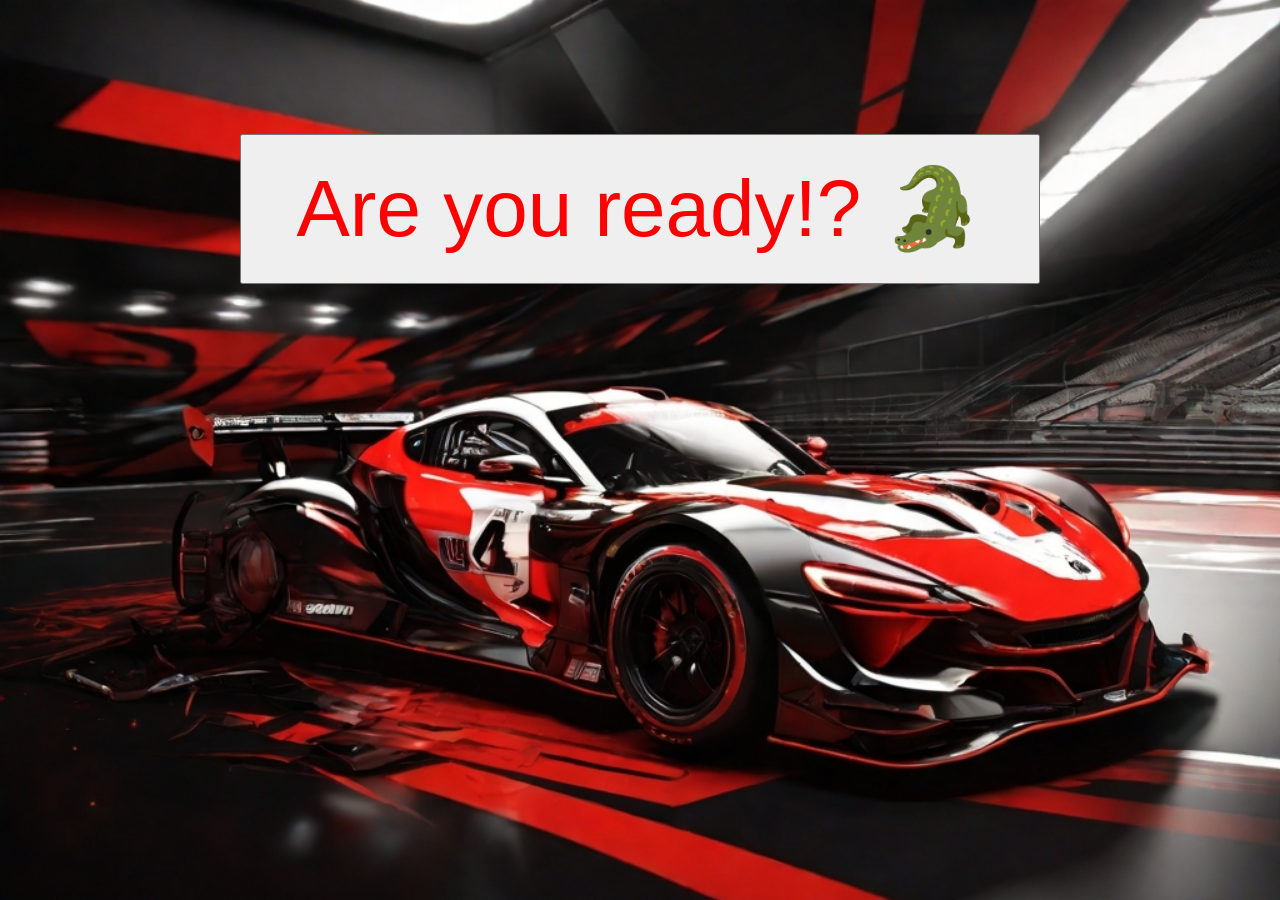
<file: index.html>
<!DOCTYPE html>
<html lang="ja">
<head>
  <meta charset="UTF-8">
  <meta name="viewport" content="width=device-width, initial-scale=1.0">
  <link rel="stylesheet" type="text/css" href="ready.css"/> 
  <title>Are you ready?</title>
</head>
<body>
  <!-- <div class="iframe-wrapper"> -->
    <!-- <iframe width="560" height="315" src="https://www.youtube.com/embed/Rf7obTy9cjs?si=wEwmqm2mM2cIBC9g&amp;controls=0?" title="YouTube video player" frameborder="0" allow="accelerometer; autoplay; clipboard-write; encrypted-media; gyroscope; picture-in-picture; web-share" allowfullscreen></iframe> -->
  <!-- </div> -->
  <div id="center">
   <button id="button" onclick="location.href='main.html'">Are you ready!? &#x1f40a</button>   
  </div>
  <script type="text/javascript" src="main.js"></script>
  
</body>
</html>
</file>
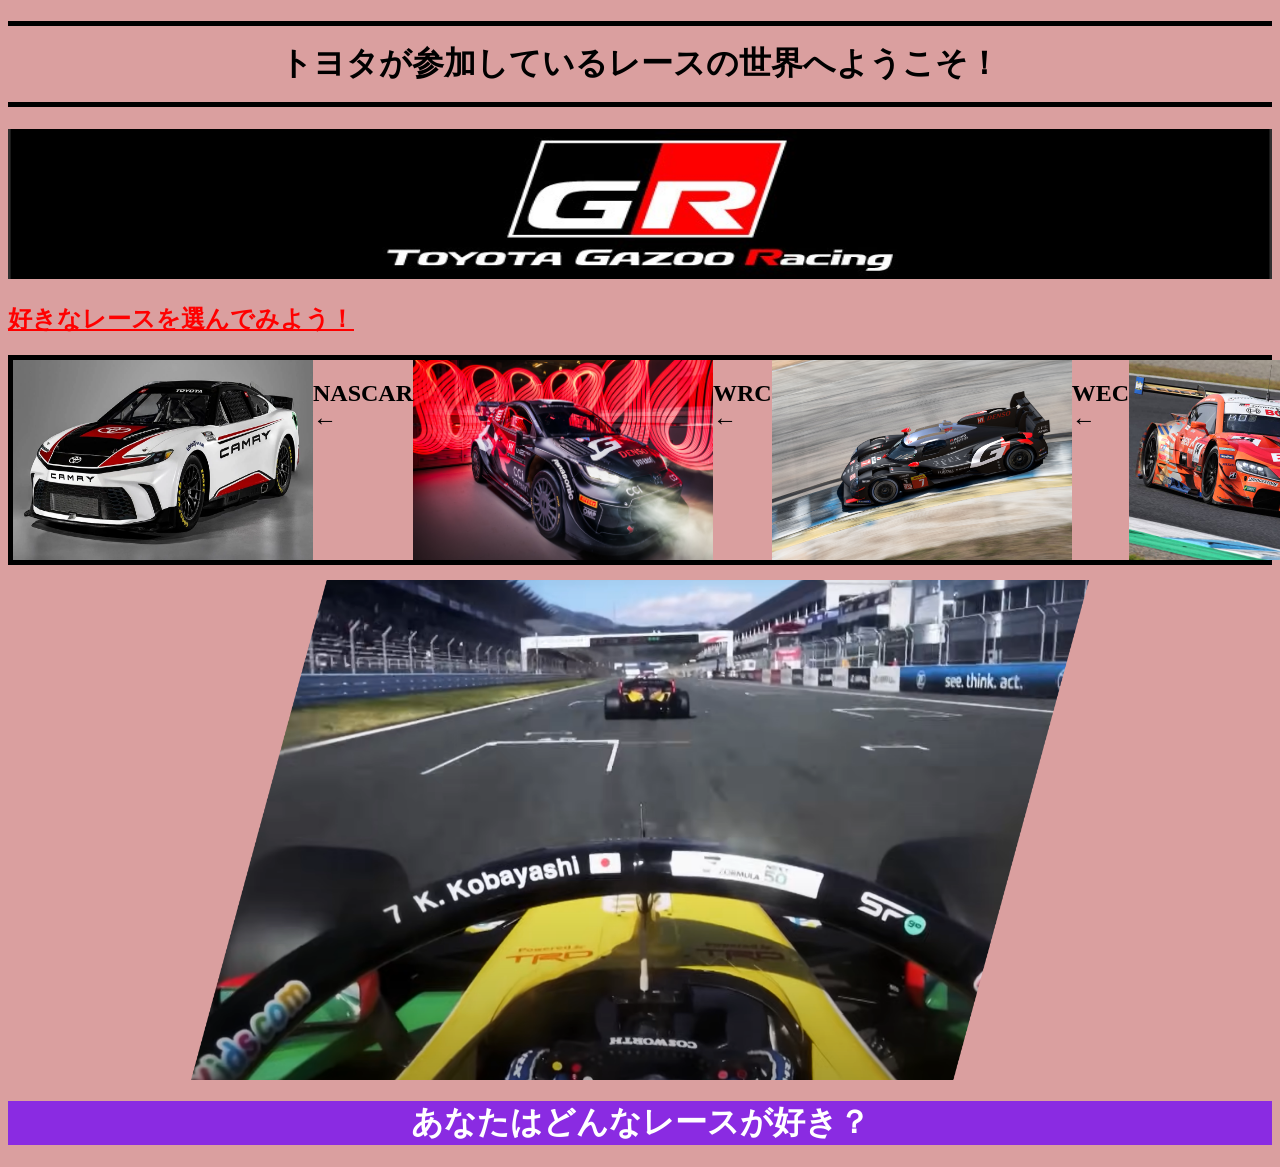
<file: main.html>
<!DOCTYPE html>
<html lang="ja">

<head>
  <meta charset="UTF-8">
  <meta name="viewport" content="width=device-width, initial-scale=1.0">
  <link rel="stylesheet" type="text/css" href="main.css" />
  <title>レースクランクにようこそ！</title>
</head>

<body>
  <div>
    <h1 id="welcome">トヨタが参加しているレースの世界へようこそ！</h1>
    <section>
      <img id="welcomePic" src="GAZOO.jpg">
    </section>
    <h2 id="choicePic">好きなレースを選んでみよう！</h2>
  </div>


  <div class="btnWrapper">
    <img id="NAS" src="NASCAR.jpg" alt="NAS" width="300" height="200" />
    <h2>NASCAR<br>
      ←</h2>
    <img id="WRC" src="WRC.jpg" alt="WRC" width="300" height="200" />
    <h2>WRC<br>
      ←</h2>
    <img id="WEC" src="WEC.jpg" alt="WEC" width="300" height="200" />
    <h2>WEC<br>
      ←</h2>
    <img id="SGT" src="SGT.jpg" alt="SGT" width="300" height="200" />
    <h2>SGT<br>
      ←</h2>
  </div>
  <div id="getPic">
    <img id="dewaltImg" src="areyouready.jpg" />
  </div>
  <div id="raceField">
  </div>
  <div id="button">
    <h1 id="goUrl">あなたはどんなレースが好き？</h1>
  </div>
  <script type="text/javascript" src="main.js"></script>
</body>

</html>
</file>
<file: ready.css>
#button {
  font-size: 80px;
  color: red;
  padding: auto;    
 
  width: 800px;
  height: 150px;  
  margin-top: 10%;
}

body {
  background-color: red;
  background-size:  cover;
  background-image:url("backimg.jpg");
}

#center {
	text-align: center;
}
</file>
<file: main.css>
#welcome {
  text-align: center;
  color: black;
  padding: 0.5em 0;
  border-top: solid 5px black;
  border-bottom: solid 5px black;
}


#welcomePic {
  width: 100%;
  height: 150px;
}


body {
  background-color: rgb(218, 159, 159);
  background-size: cover;
}

.choicePicDiv {
  margin: 0 auto;
}


#choicePic {
  color: red;
  text-decoration:underline
}


#getPic {
  margin: 0 auto;
  text-align: center ;
  /* background-color: aliceblue; */
}


#dewaltImg {  
  display: block;
  margin: auto;
  width: auto;
  height: 500px;
}


#raceField {
  background-color: white;  
  width: auto;
  font-size: large;
  text-align: center;
  width: auto;
  margin: auto;
}


.btnWrapper {
  border: 5px solid black;
  display: flex;
  justify-content: space-between;
  /* flex-wrap: wrap; */
  margin-bottom: 15px;
}


#button {
  margin: 0 auto;
  text-align: center ;
}


#goUrl {
  background-color: blueviolet;
  color: white;
}
</file>
